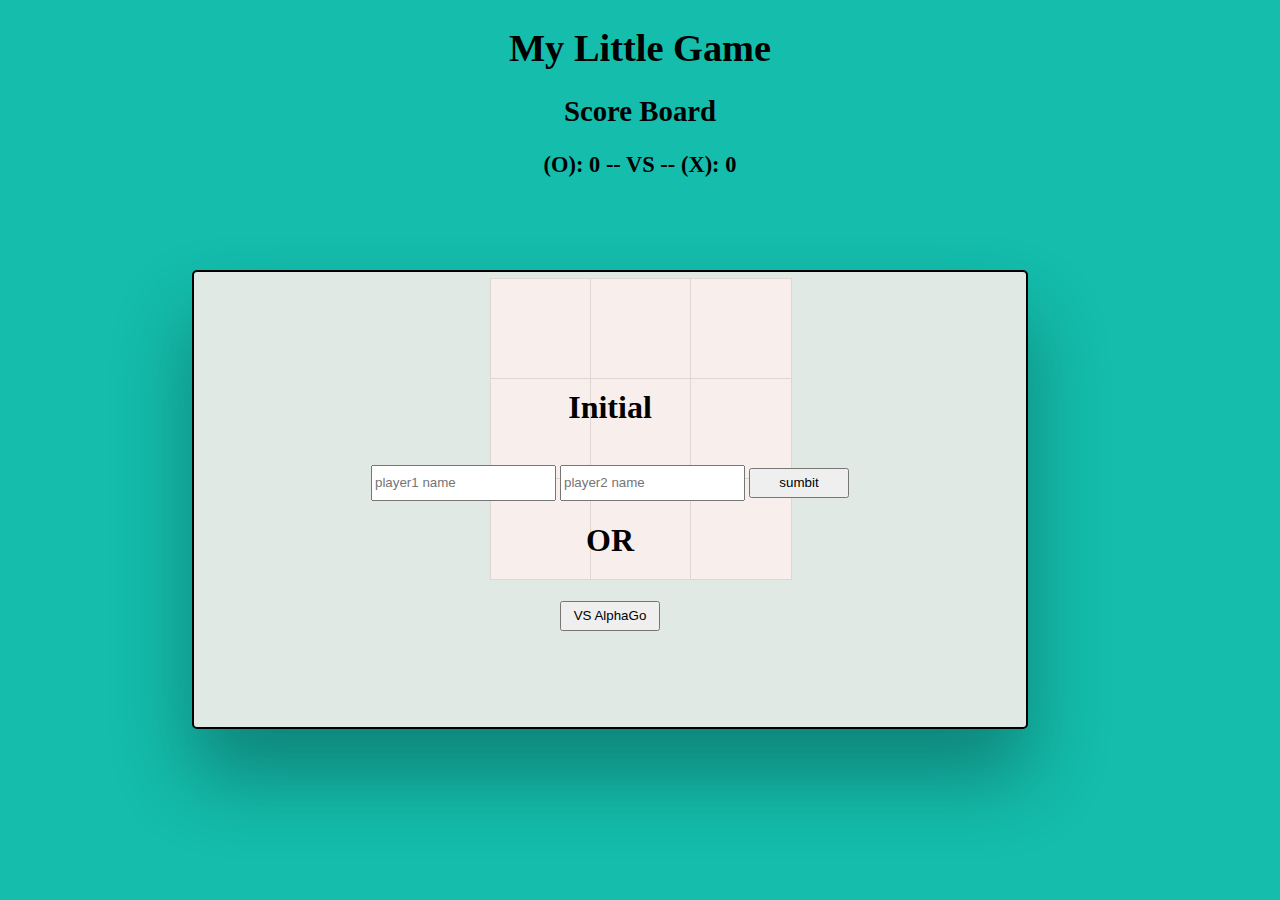
<file: gamepage.html>
<!DOCTYPE html>
<html lang="en">
  <head>
    <meta charset="UTF-8" />
    <meta http-equiv="X-UA-Compatible" content="IE=edge" />
    <meta name="viewport" content="width=device-width, initial-scale=1.0" />
    <title>Document</title>
    <link rel="stylesheet" href="style.css" />
  </head>
  <body>
    <header>
      <h1 id="this">My Little Game</h1>
      <h2>Score Board</h2>
      <h3></h3>
    </header>
    <main>
      <section>
        <div class="chess-board box1" id="1"></div>
        <div class="chess-board box2" id="2"></div>
        <div class="chess-board box3" id="3"></div>
        <div class="chess-board box4" id="4"></div>
        <div class="chess-board box5" id="5"></div>
        <div class="chess-board box6" id="6"></div>
        <div class="chess-board box7" id="7"></div>
        <div class="chess-board box8" id="8"></div>
        <div class="chess-board box9" id="9"></div>
      </section>
    </main>
    <div class="modal hidden">
      <h1 class="winner-info">I'm a modal window</h1>
      <p></p>
      <button class="restart">Next game</button>
    </div>
    <div class="modal user-info">
      <h1 class="init">Initial</h1>
      <input class="user1-input" type="text" placeholder="player1 name" />
      <input class="user2-input" type="text" placeholder="player2 name" />
      <button class="submit">sumbit</button>
      <h1 class="or">OR</h1>
      <button class="alpha-go">VS AlphaGo</button>
    </div>
    <script src="main.js"></script>
  </body>
</html>
</file>
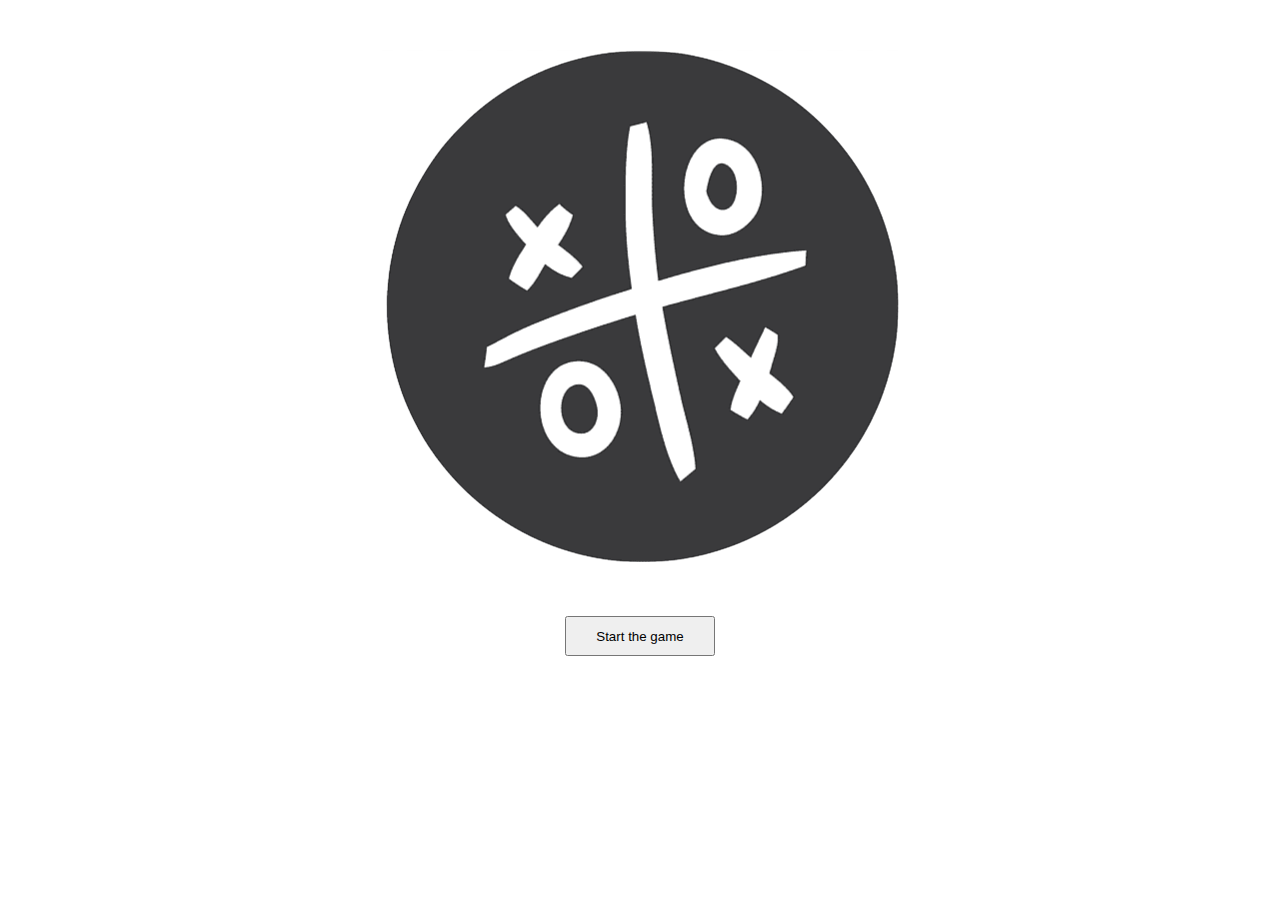
<file: homepage.html>
<!DOCTYPE html>
<html lang="en">
  <head>
    <meta charset="UTF-8" />
    <meta http-equiv="X-UA-Compatible" content="IE=edge" />
    <meta name="viewport" content="width=device-width, initial-scale=1.0" />
    <title>Document</title>
    <link rel="stylesheet" href="home.css" />
  </head>
  <body>
    <main>
      <img src="./planning/tic-tac-toe.png" alt="" />
    </main>
    <div>
      <a href="gamepage.html">
        <button>Start the game</button>
      </a>
    </div>
    <script src="user-info.js"></script>
  </body>
</html>
</file>
<file: style.css>
header {
  text-align: center;
  font-size: 1.2em;
}

.chess-board {
  border: 1px solid black;
  height: 100%;
  width: 100%;
  text-align: center;
  font-size: 5em;
  background-color: #fff;
}

section {
  width: 300px;
  height: 300px;
  display: grid;
  grid-template-columns: 1fr 1fr 1fr;
  grid-template-rows: 1fr 1fr 1fr;
  margin: 0 auto;
}

main {
  width: 60%;
  text-align: center;
  align-items: center;
  margin: 100px auto;
}

.modal {
  position: absolute;
  top: 30%;
  left: 15%;
  width: 50%;
  background-color: rgba(247, 237, 235, 0.9);
  padding: 6rem;
  border-radius: 5px;
  text-align: center;
  border: 2px solid black;
  box-shadow: 0 3rem 5rem rgba(0, 0, 0, 0.3);
}

.hidden {
  display: none;
}

.winner-info {
  font-size: 4em;
}

button {
  height: 30px;
  width: 100px;
  margin-top: 20px;
  color: black;
}
.or {
  margin: 20 auto 0 auto;
}

body {
  background-color: rgb(20, 189, 172);
}

input {
  height: 30px;
}
</file>
<file: home.css>
body {
  margin: 0 auto;
}

main {
  width: 80%;
  margin: 50px auto;
  text-align: center;
}

div {
  text-align: center;
}
button {
  width: 150px;
  height: 40px;
  text-align: center;
}
</file>
